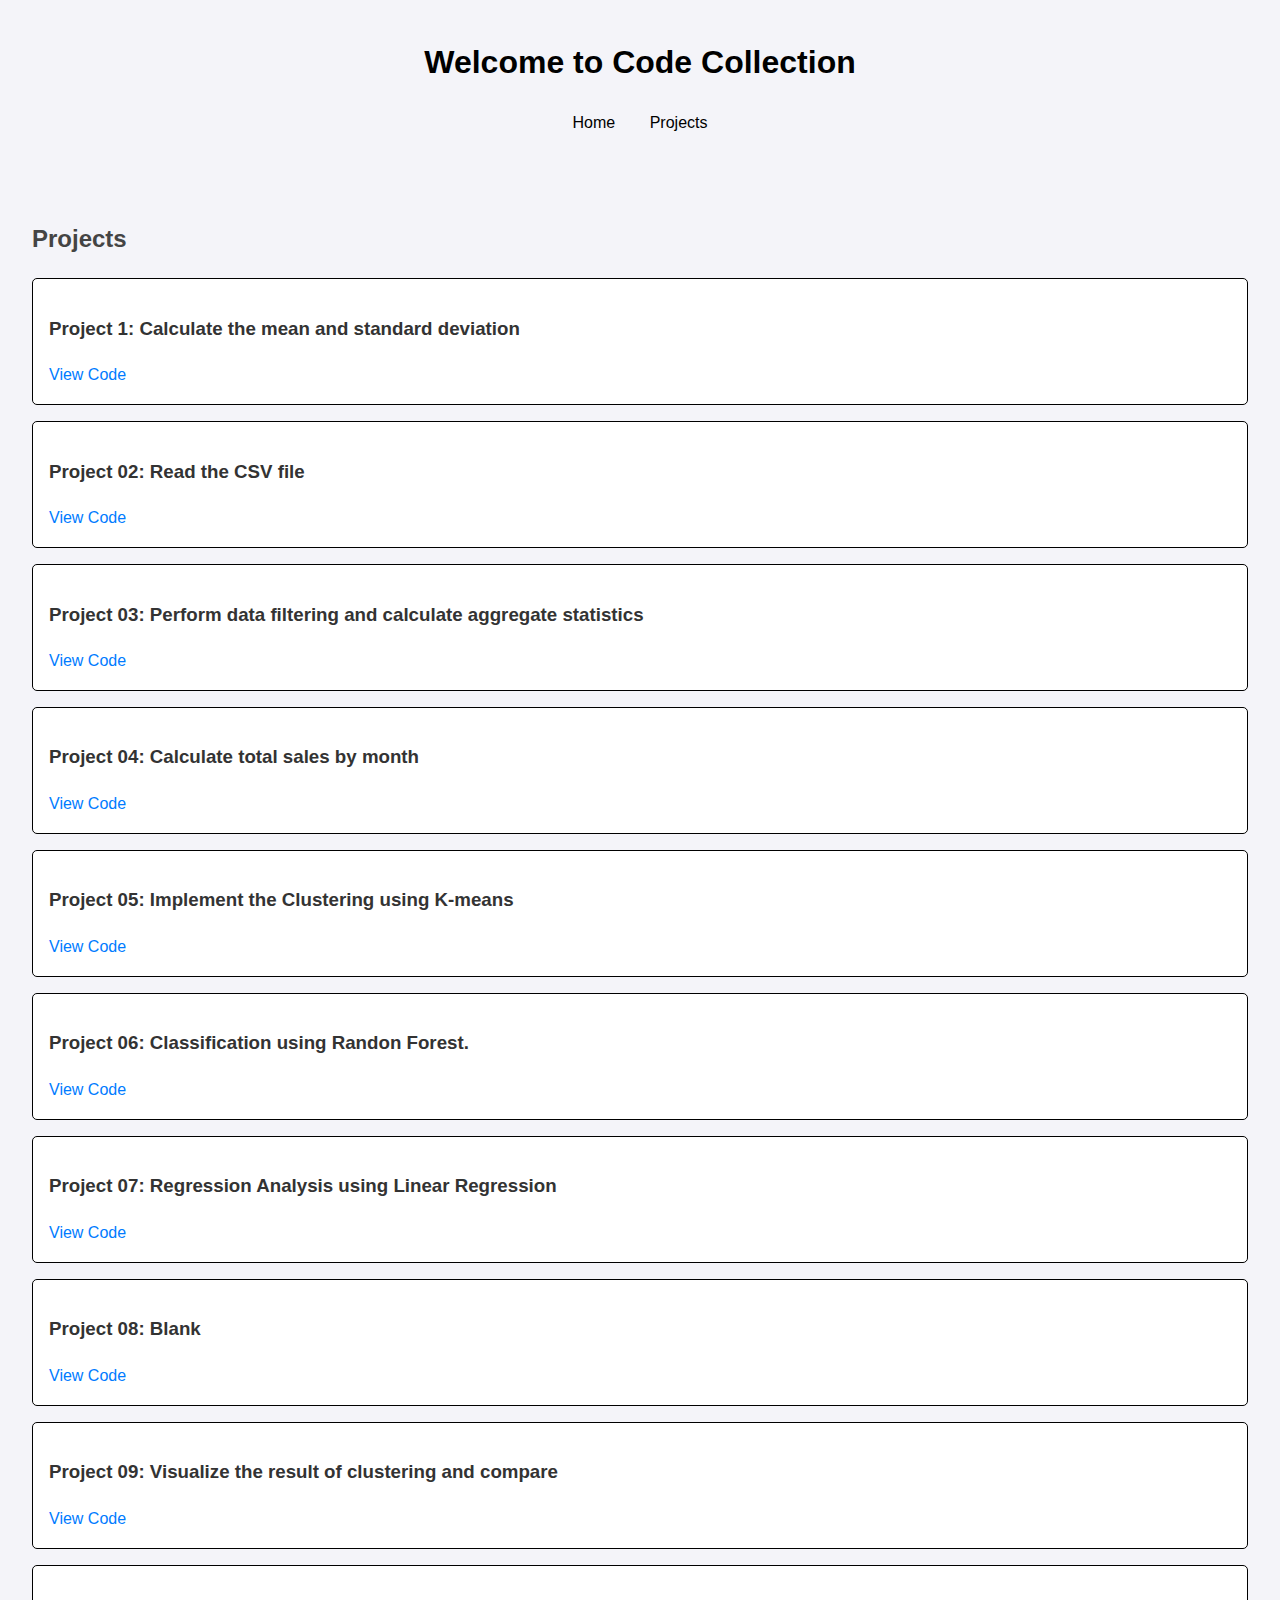
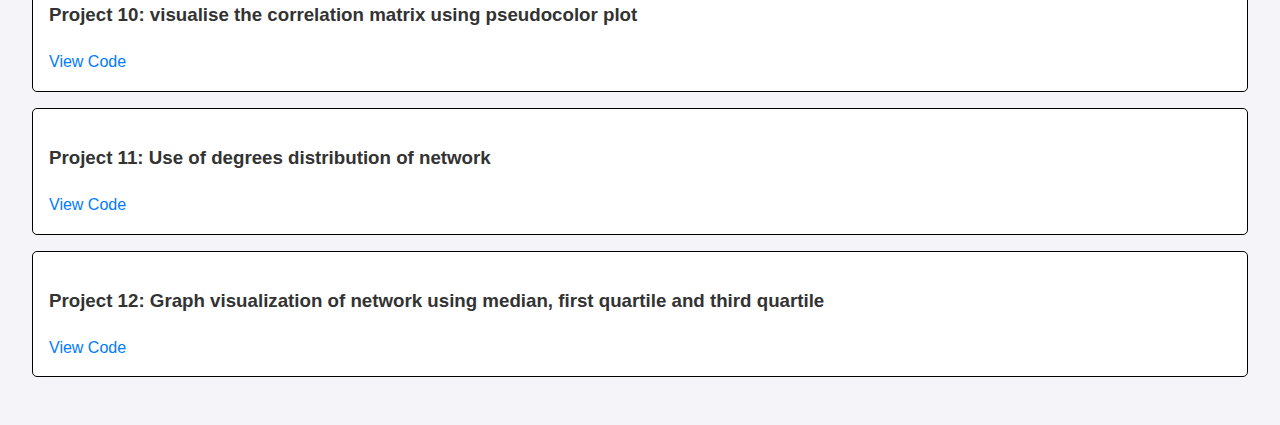
<file: index.html>
<!DOCTYPE html>
<html lang="en">
<head>
    <meta charset="UTF-8">
    <meta name="viewport" content="width=device-width, initial-scale=1.0">
    <title>Code Collection</title>
    <link rel="stylesheet" href="styles.css">
</head>
<body>
    <header>
        <h1>Welcome to Code Collection</h1>
        <nav>
            <ul>
                <li><a href="#home">Home</a></li>
                <li><a href="#projects">Projects</a></li>
            </ul>
        </nav>
    </header>
    <main>
        <section id="projects">
            <h2>Projects</h2>
            <div class="project">
                <h3>Project 1: Calculate the mean and standard deviation</h3>
                <a href="project1.html">View Code</a>
            </div>
            <div class="project">
                <h3>Project 02: Read the CSV file</h3>
                <a href="project2.html">View Code</a>
            </div>
            <div class="project">
                <h3>Project 03: Perform data filtering and calculate aggregate statistics</h3>
                <a href="project3.html">View Code</a>
            </div>
            <div class="project">
                <h3>Project 04: Calculate total sales by month</h3>
                <a href="project4.html">View Code</a>
            </div>
            <div class="project">
                <h3>Project 05: Implement the Clustering using K-means</h3>
                <a href="project5.html">View Code</a>
            </div>
            <div class="project">
                <h3>Project 06: Classification using Randon Forest.</h3>
                <a href="project6.html">View Code</a>
            </div>
            <div class="project">
                <h3>Project 07: Regression Analysis using Linear Regression</h3>
                <a href="project7.html">View Code</a>
            </div>
            <div class="project">
                <h3>Project 08: Blank</h3>
                <a href="project8.html">View Code</a>
            </div>
            <div class="project">
                <h3>Project 09: Visualize the result of clustering and compare</h3>
                <a href="project9.html">View Code</a>
            </div>
            <div class="project">
                <h3>Project 10: visualise the correlation matrix using pseudocolor plot</h3>
                <a href="project10.html">View Code</a>
            </div>
            <div class="project">
                <h3>Project 11: Use of degrees distribution of network</h3>
                <a href="project11.html">View Code</a>
            </div>
            <div class="project">
                <h3>Project 12: Graph visualization of network using median, first quartile and third quartile</h3>
                <a href="project12.html">View Code</a>
            </div>
            
            <!-- Add more projects here -->
        </section>
    </main>
</body>
</html>
</file>
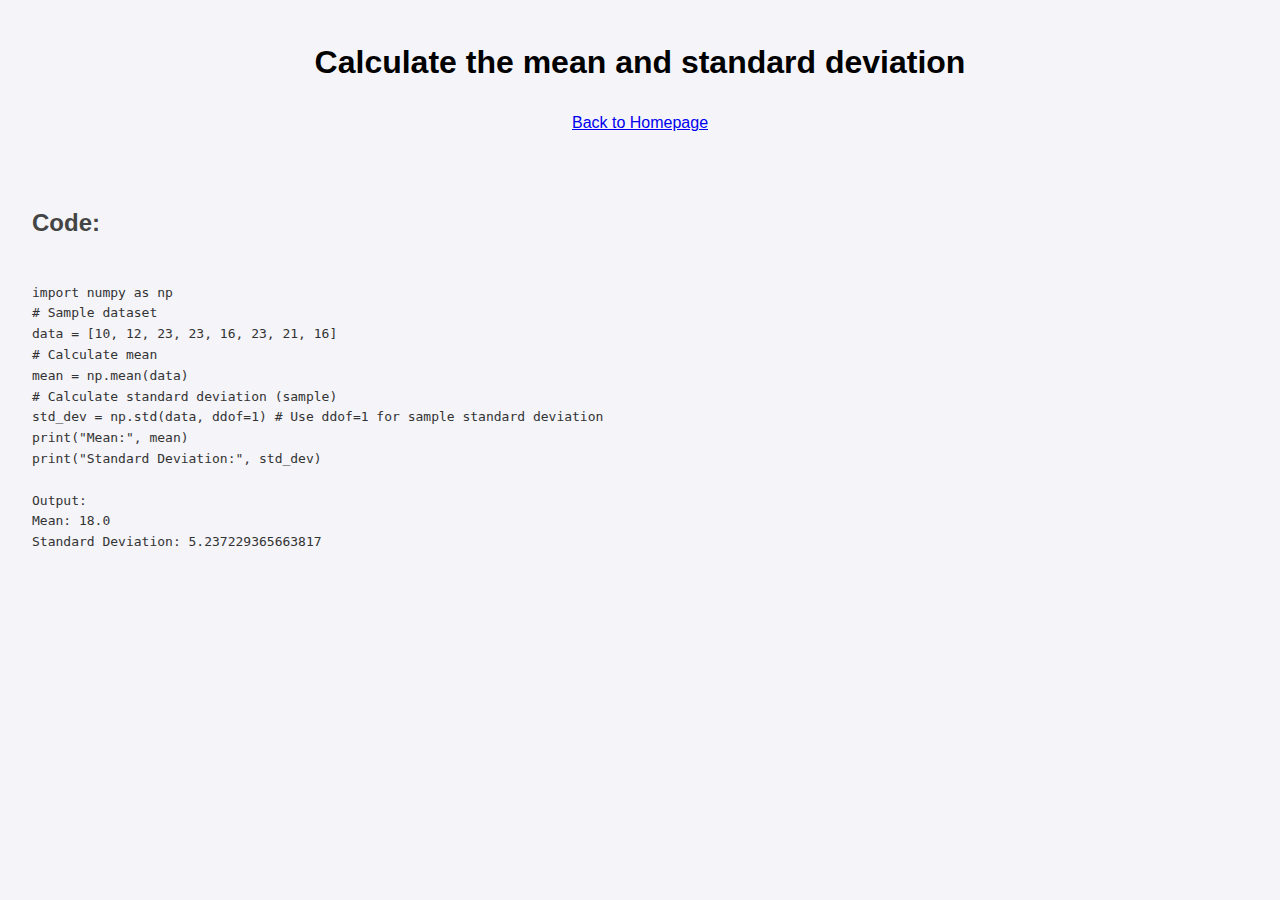
<file: project1.html>
<!DOCTYPE html>
<html lang="en">
<head>
    <meta charset="UTF-8">
    <meta name="viewport" content="width=device-width, initial-scale=1.0">
    <title>Project 1</title>
    <link rel="stylesheet" href="styles.css">
</head>
<body>
    <header>
        <h1>Calculate the mean and standard deviation</h1>
        <a href="index.html">Back to Homepage</a>
    </header>
    <main>
        <section>
            <h2>Code:</h2>
            <pre>
<code>
import numpy as np
# Sample dataset
data = [10, 12, 23, 23, 16, 23, 21, 16]
# Calculate mean
mean = np.mean(data)
# Calculate standard deviation (sample)
std_dev = np.std(data, ddof=1) # Use ddof=1 for sample standard deviation
print("Mean:", mean)
print("Standard Deviation:", std_dev)

Output:
Mean: 18.0
Standard Deviation: 5.237229365663817


</code>
            </pre>
        </section>
        <section>
            
        </section>
    </main>
    
</body>
</html>
</file>
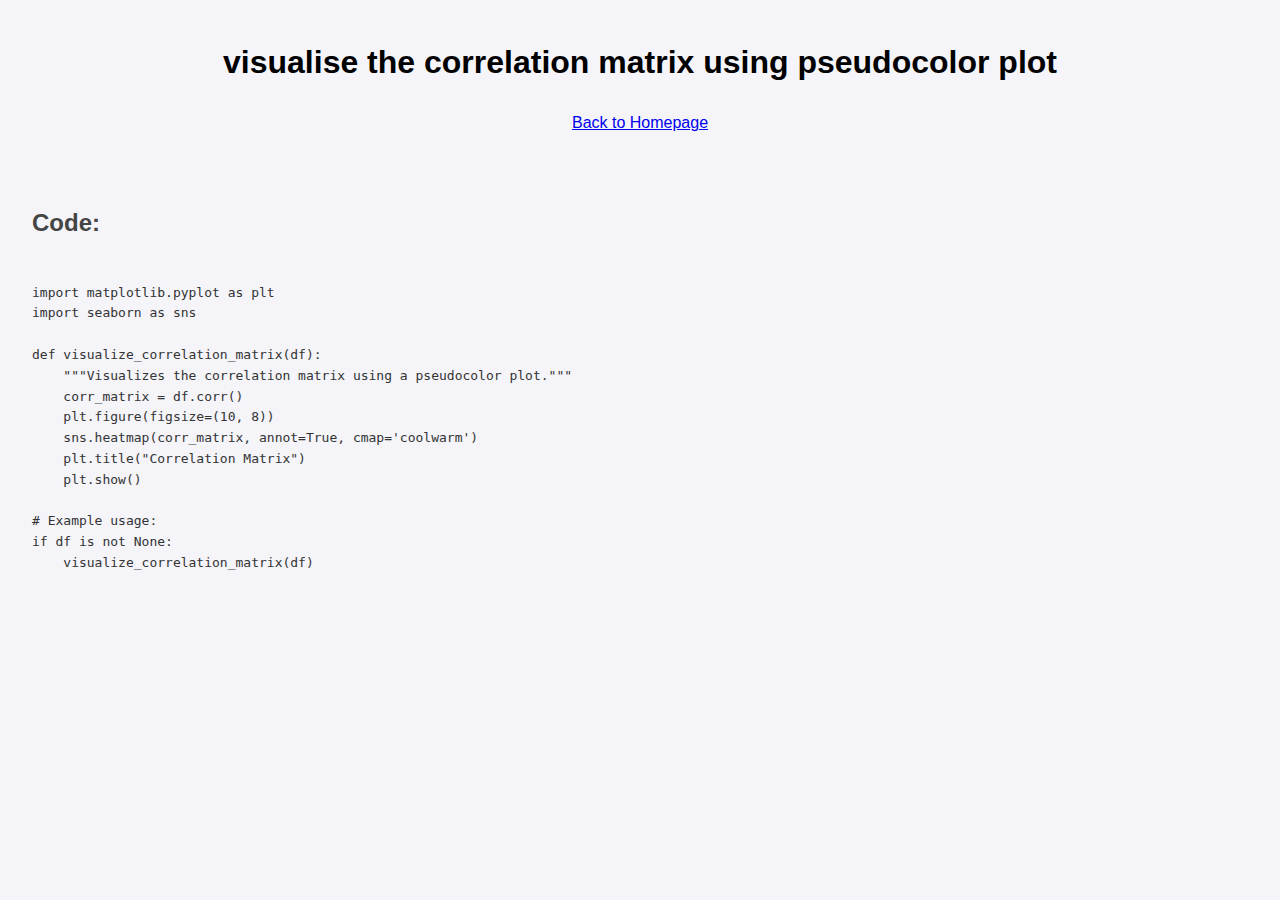
<file: project10.html>
<!DOCTYPE html>
<html lang="en">
<head>
    <meta charset="UTF-8">
    <meta name="viewport" content="width=device-width, initial-scale=1.0">
    <title>Project 10</title>
    <link rel="stylesheet" href="styles.css">
</head>
<body>
    <header>
        <h1>visualise the correlation matrix using pseudocolor plot</h1>
        <a href="index.html">Back to Homepage</a>
    </header>
    <main>
        <section>
            <h2>Code:</h2>
            <pre>
<code>
import matplotlib.pyplot as plt
import seaborn as sns

def visualize_correlation_matrix(df):
    """Visualizes the correlation matrix using a pseudocolor plot."""
    corr_matrix = df.corr()
    plt.figure(figsize=(10, 8))
    sns.heatmap(corr_matrix, annot=True, cmap='coolwarm')
    plt.title("Correlation Matrix")
    plt.show()

# Example usage:
if df is not None:
    visualize_correlation_matrix(df)


</code>
            </pre>
        </section>
        <section>
            
        </section>
    </main>
    
</body>
</html>
</file>
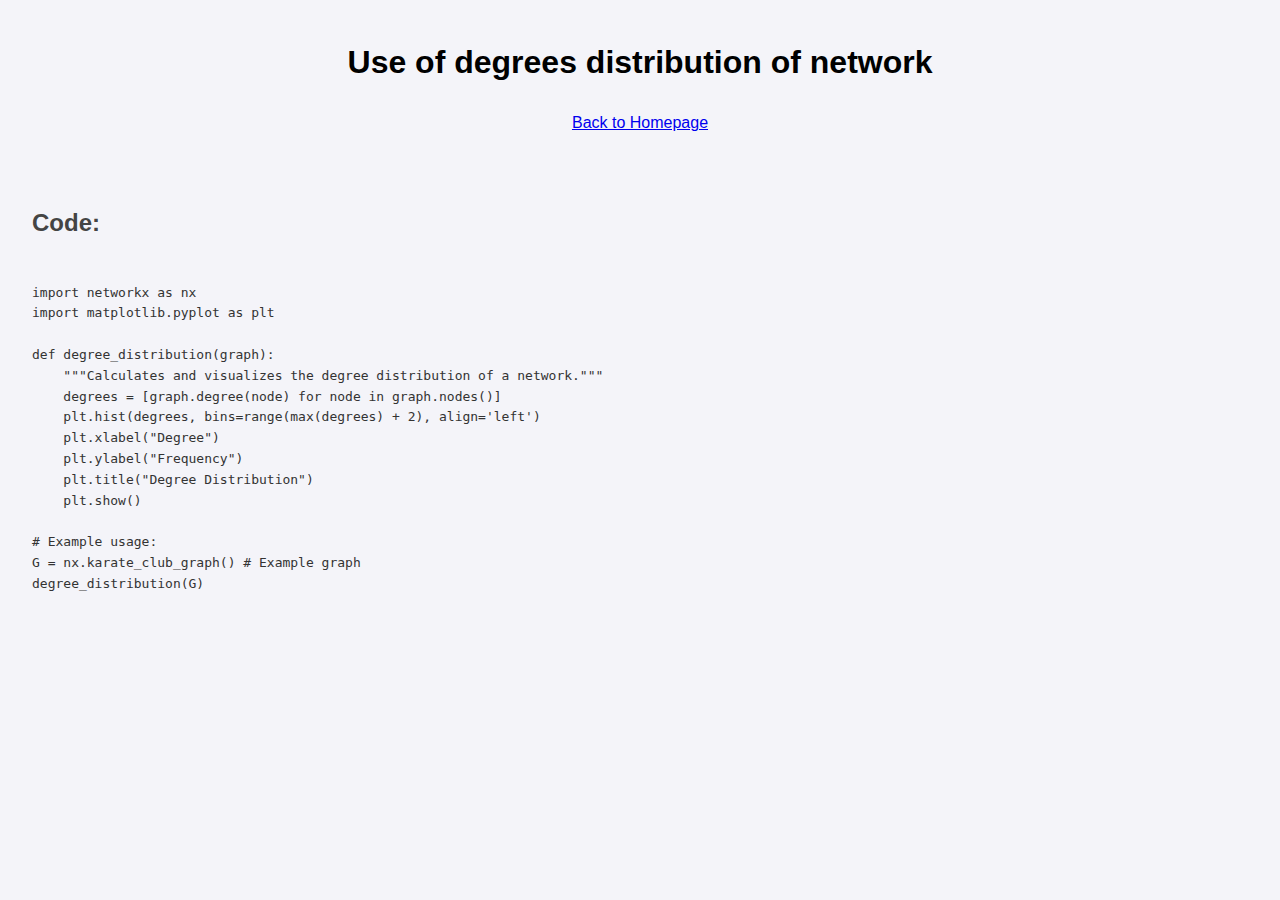
<file: project11.html>
<!DOCTYPE html>
<html lang="en">
<head>
    <meta charset="UTF-8">
    <meta name="viewport" content="width=device-width, initial-scale=1.0">
    <title>Project 11</title>
    <link rel="stylesheet" href="styles.css">
</head>
<body>
    <header>
        <h1>Use of degrees distribution of network</h1>
        <a href="index.html">Back to Homepage</a>
    </header>
    <main>
        <section>
            <h2>Code:</h2>
            <pre>
<code>
import networkx as nx
import matplotlib.pyplot as plt

def degree_distribution(graph):
    """Calculates and visualizes the degree distribution of a network."""
    degrees = [graph.degree(node) for node in graph.nodes()]
    plt.hist(degrees, bins=range(max(degrees) + 2), align='left')
    plt.xlabel("Degree")
    plt.ylabel("Frequency")
    plt.title("Degree Distribution")
    plt.show()

# Example usage:
G = nx.karate_club_graph() # Example graph
degree_distribution(G)

</code>
            </pre>
        </section>
        <section>
            
        </section>
    </main>
    
</body>
</html>
</file>
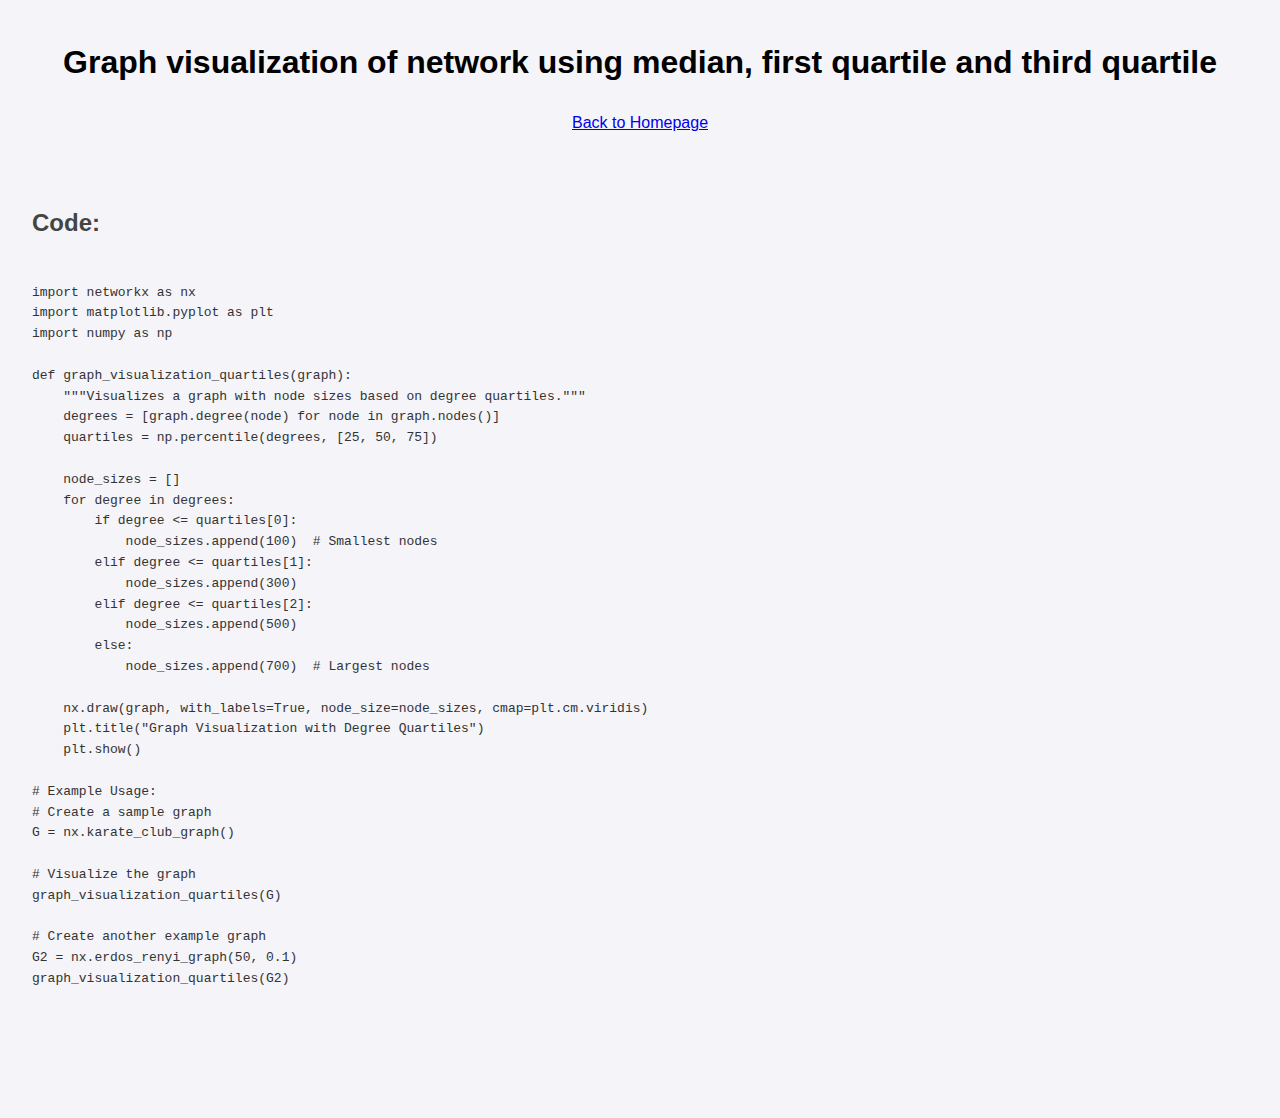
<file: project12.html>
<!DOCTYPE html>
<html lang="en">
<head>
    <meta charset="UTF-8">
    <meta name="viewport" content="width=device-width, initial-scale=1.0">
    <title>Project 12</title>
    <link rel="stylesheet" href="styles.css">
</head>
<body>
    <header>
        <h1>Graph visualization of network using median, first quartile and third quartile</h1>
        <a href="index.html">Back to Homepage</a>
    </header>
    <main>
        <section>
            <h2>Code:</h2>
            <pre>
<code>
import networkx as nx
import matplotlib.pyplot as plt
import numpy as np

def graph_visualization_quartiles(graph):
    """Visualizes a graph with node sizes based on degree quartiles."""
    degrees = [graph.degree(node) for node in graph.nodes()]
    quartiles = np.percentile(degrees, [25, 50, 75])

    node_sizes = []
    for degree in degrees:
        if degree <= quartiles[0]:
            node_sizes.append(100)  # Smallest nodes
        elif degree <= quartiles[1]:
            node_sizes.append(300)
        elif degree <= quartiles[2]:
            node_sizes.append(500)
        else:
            node_sizes.append(700)  # Largest nodes

    nx.draw(graph, with_labels=True, node_size=node_sizes, cmap=plt.cm.viridis)
    plt.title("Graph Visualization with Degree Quartiles")
    plt.show()

# Example Usage:
# Create a sample graph
G = nx.karate_club_graph()

# Visualize the graph
graph_visualization_quartiles(G)

# Create another example graph
G2 = nx.erdos_renyi_graph(50, 0.1)
graph_visualization_quartiles(G2)


</code>
            </pre>
        </section>
        <section>
            
        </section>
    </main>
    
</body>
</html>
</file>
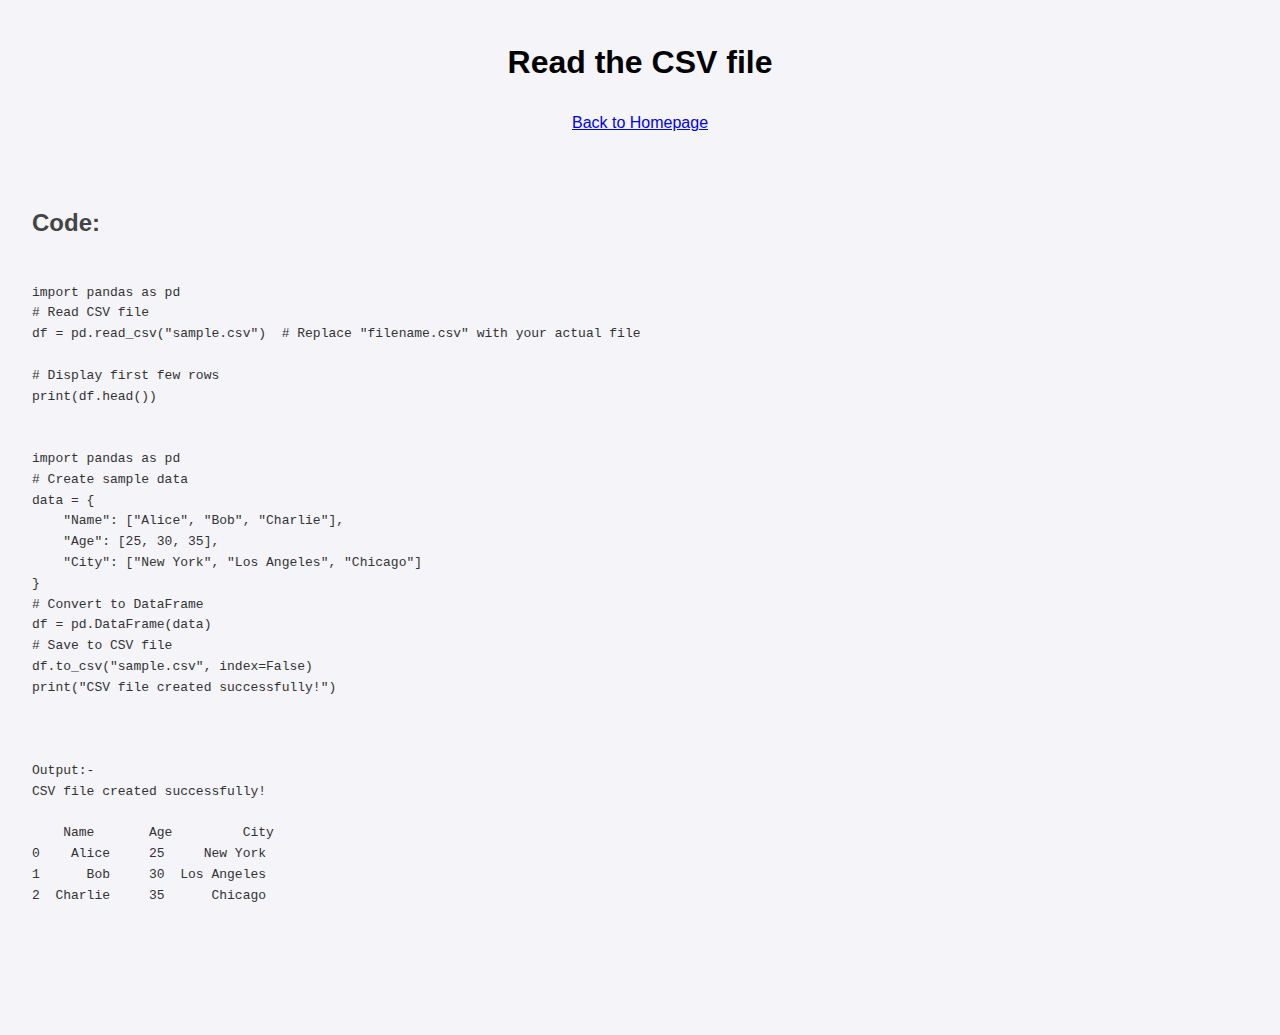
<file: project2.html>
<!DOCTYPE html>
<html lang="en">
<head>
    <meta charset="UTF-8">
    <meta name="viewport" content="width=device-width, initial-scale=1.0">
    <title>Project 2</title>
    <link rel="stylesheet" href="styles.css">
</head>
<body>
    <header>
        <h1>Read the CSV file</h1>
        <a href="index.html">Back to Homepage</a>
    </header>
    <main>
        <section>
            <h2>Code:</h2>
            <pre>
<code>
import pandas as pd
# Read CSV file
df = pd.read_csv("sample.csv")  # Replace "filename.csv" with your actual file

# Display first few rows
print(df.head())


import pandas as pd
# Create sample data
data = {
    "Name": ["Alice", "Bob", "Charlie"],
    "Age": [25, 30, 35],
    "City": ["New York", "Los Angeles", "Chicago"]
}
# Convert to DataFrame
df = pd.DataFrame(data)
# Save to CSV file
df.to_csv("sample.csv", index=False)
print("CSV file created successfully!")



Output:-
CSV file created successfully!

    Name       Age         City
0    Alice     25     New York
1      Bob     30  Los Angeles
2  Charlie     35      Chicago


</code>
            </pre>
        </section>
        <section>
            
        </section>
    </main>
    
</body>
</html>
</file>
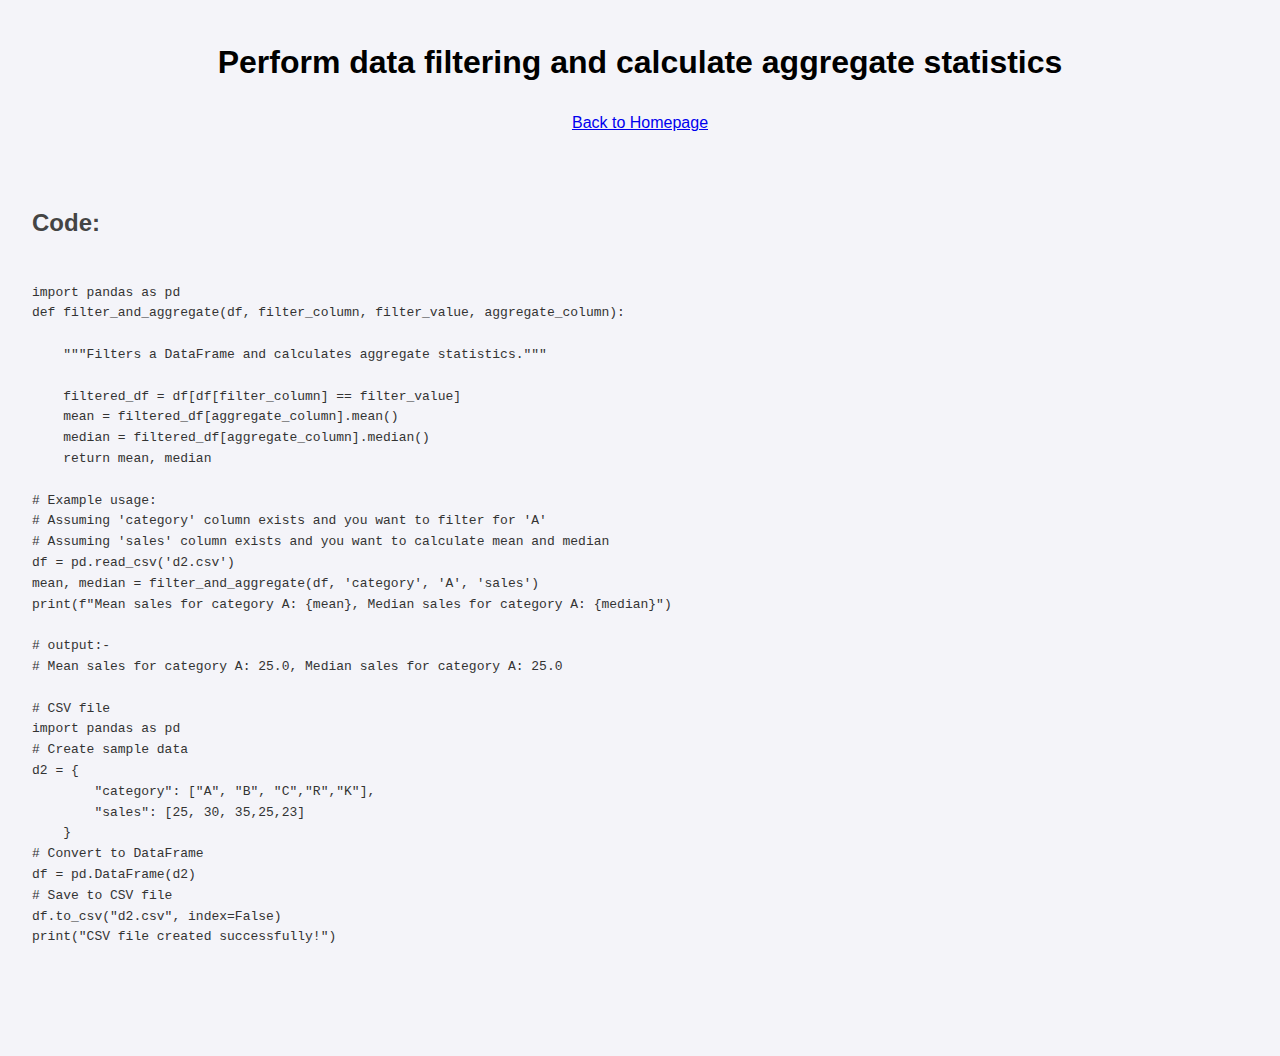
<file: project3.html>
<!DOCTYPE html>
<html lang="en">
<head>
    <meta charset="UTF-8">
    <meta name="viewport" content="width=device-width, initial-scale=1.0">
    <title>Project 3</title>
    <link rel="stylesheet" href="styles.css">
</head>
<body>
    <header>
        <h1>Perform data filtering and calculate aggregate statistics</h1>
        <a href="index.html">Back to Homepage</a>
    </header>
    <main>
        <section>
            <h2>Code:</h2>
            <pre>
<code>
import pandas as pd
def filter_and_aggregate(df, filter_column, filter_value, aggregate_column):

    """Filters a DataFrame and calculates aggregate statistics."""

    filtered_df = df[df[filter_column] == filter_value]
    mean = filtered_df[aggregate_column].mean()
    median = filtered_df[aggregate_column].median()
    return mean, median

# Example usage:
# Assuming 'category' column exists and you want to filter for 'A'
# Assuming 'sales' column exists and you want to calculate mean and median
df = pd.read_csv('d2.csv') 
mean, median = filter_and_aggregate(df, 'category', 'A', 'sales')
print(f"Mean sales for category A: {mean}, Median sales for category A: {median}")

# output:-
# Mean sales for category A: 25.0, Median sales for category A: 25.0

# CSV file
import pandas as pd
# Create sample data
d2 = {
        "category": ["A", "B", "C","R","K"],
        "sales": [25, 30, 35,25,23]
    }
# Convert to DataFrame
df = pd.DataFrame(d2)
# Save to CSV file
df.to_csv("d2.csv", index=False)
print("CSV file created successfully!")

</code>
            </pre>
        </section>
        <section>
            
        </section>
    </main>
    
</body>
</html>
</file>
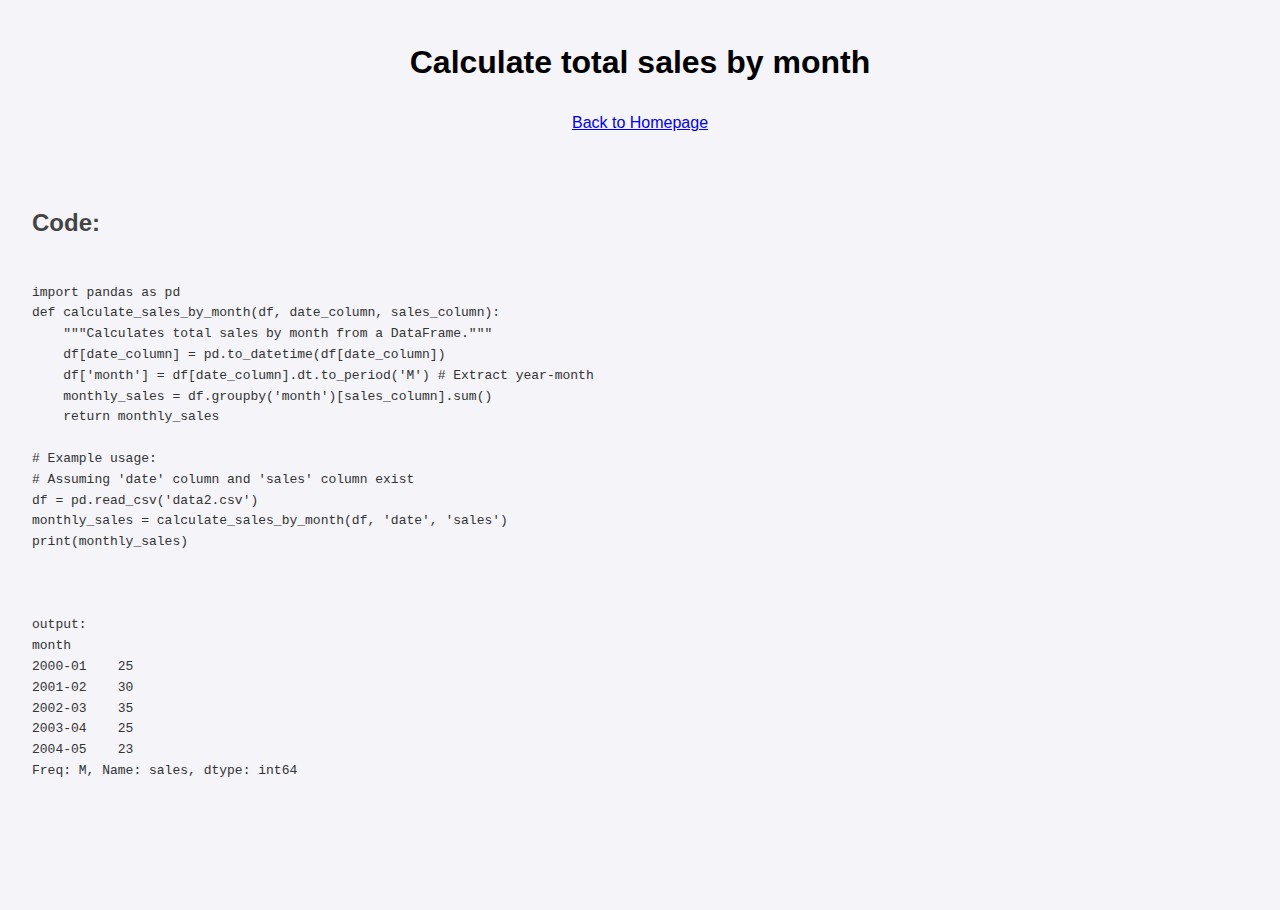
<file: project4.html>
<!DOCTYPE html>
<html lang="en">
<head>
    <meta charset="UTF-8">
    <meta name="viewport" content="width=device-width, initial-scale=1.0">
    <title>Project 4</title>
    <link rel="stylesheet" href="styles.css">
</head>
<body>
    <header>
        <h1>Calculate total sales by month</h1>
        <a href="index.html">Back to Homepage</a>
    </header>
    <main>
        <section>
            <h2>Code:</h2>
            <pre>
<code>
import pandas as pd
def calculate_sales_by_month(df, date_column, sales_column):
    """Calculates total sales by month from a DataFrame."""
    df[date_column] = pd.to_datetime(df[date_column])
    df['month'] = df[date_column].dt.to_period('M') # Extract year-month
    monthly_sales = df.groupby('month')[sales_column].sum()
    return monthly_sales

# Example usage:
# Assuming 'date' column and 'sales' column exist
df = pd.read_csv('data2.csv')
monthly_sales = calculate_sales_by_month(df, 'date', 'sales')
print(monthly_sales)



output:
month
2000-01    25
2001-02    30
2002-03    35
2003-04    25
2004-05    23
Freq: M, Name: sales, dtype: int64

        
</code>
            </pre>
        </section>
        <section>
            
        </section>
    </main>
    
</body>
</html>
</file>
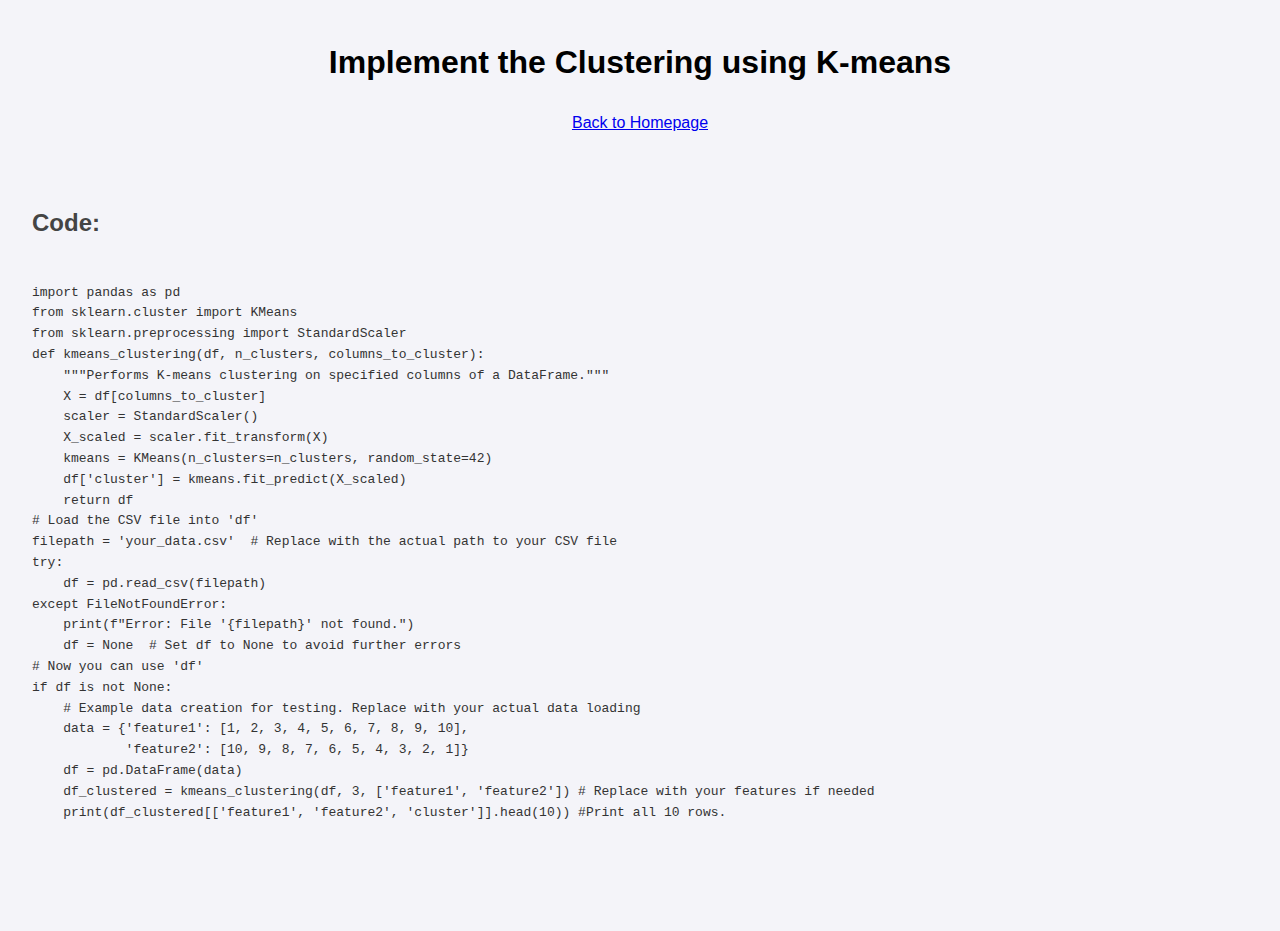
<file: project5.html>
<!DOCTYPE html>
<html lang="en">
<head>
    <meta charset="UTF-8">
    <meta name="viewport" content="width=device-width, initial-scale=1.0">
    <title>Project 5</title>
    <link rel="stylesheet" href="styles.css">
</head>
<body>
    <header>
        <h1>Implement the Clustering using K-means</h1>
        <a href="index.html">Back to Homepage</a>
    </header>
    <main>
        <section>
            <h2>Code:</h2>
            <pre>
<code>
import pandas as pd
from sklearn.cluster import KMeans
from sklearn.preprocessing import StandardScaler
def kmeans_clustering(df, n_clusters, columns_to_cluster):
    """Performs K-means clustering on specified columns of a DataFrame."""
    X = df[columns_to_cluster]
    scaler = StandardScaler()
    X_scaled = scaler.fit_transform(X)
    kmeans = KMeans(n_clusters=n_clusters, random_state=42)
    df['cluster'] = kmeans.fit_predict(X_scaled)
    return df
# Load the CSV file into 'df'
filepath = 'your_data.csv'  # Replace with the actual path to your CSV file
try:
    df = pd.read_csv(filepath)
except FileNotFoundError:
    print(f"Error: File '{filepath}' not found.")
    df = None  # Set df to None to avoid further errors
# Now you can use 'df'
if df is not None:
    # Example data creation for testing. Replace with your actual data loading
    data = {'feature1': [1, 2, 3, 4, 5, 6, 7, 8, 9, 10],
            'feature2': [10, 9, 8, 7, 6, 5, 4, 3, 2, 1]}
    df = pd.DataFrame(data)
    df_clustered = kmeans_clustering(df, 3, ['feature1', 'feature2']) # Replace with your features if needed
    print(df_clustered[['feature1', 'feature2', 'cluster']].head(10)) #Print all 10 rows.
                
</code>
            </pre>
        </section>
        <section>
            
        </section>
    </main>
    
</body>
</html>
</file>
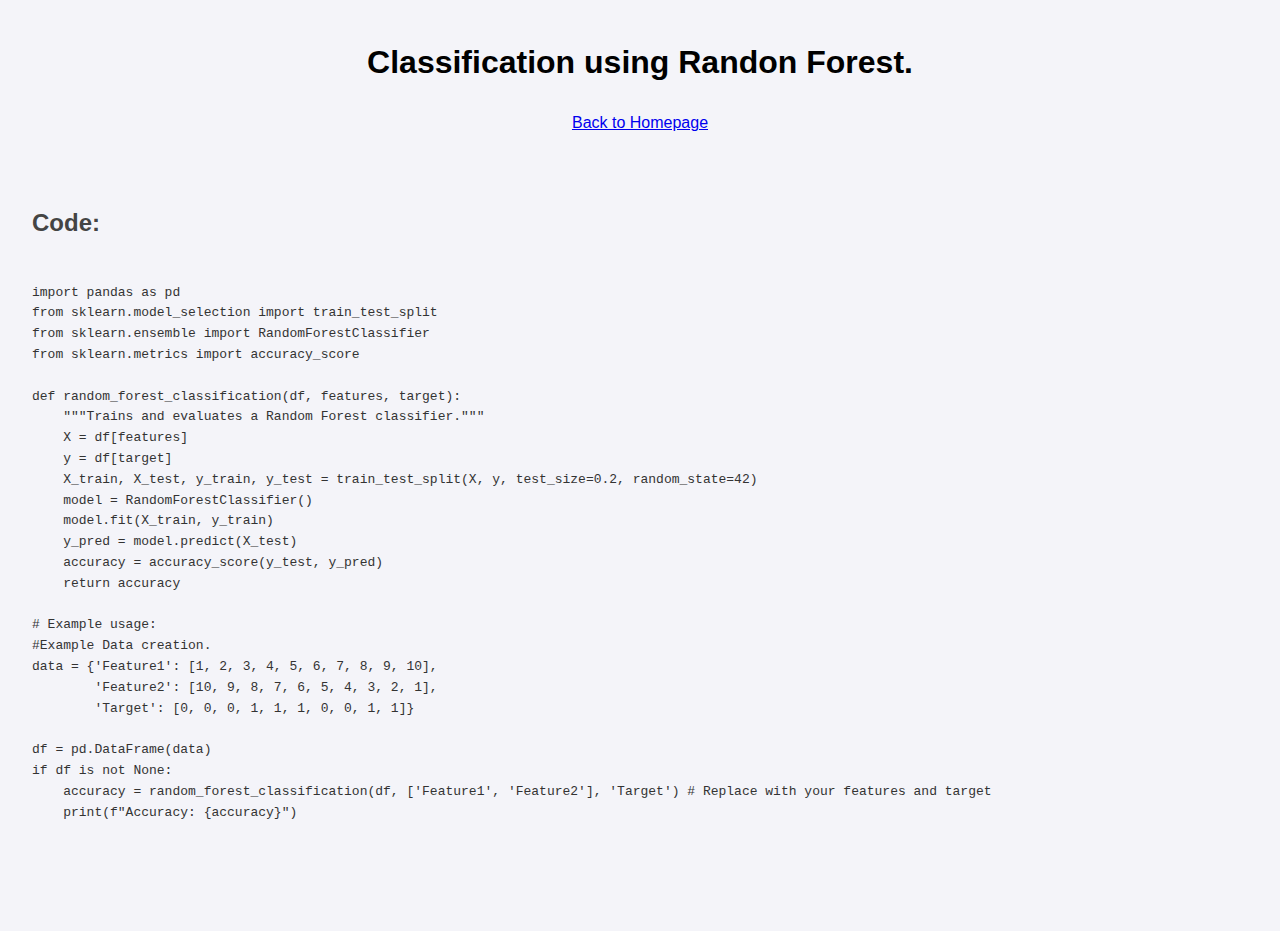
<file: project6.html>
<!DOCTYPE html>
<html lang="en">
<head>
    <meta charset="UTF-8">
    <meta name="viewport" content="width=device-width, initial-scale=1.0">
    <title>Project 6</title>
    <link rel="stylesheet" href="styles.css">
</head>
<body>
    <header>
        <h1>Classification using Randon Forest.</h1>
        <a href="index.html">Back to Homepage</a>
    </header>
    <main>
        <section>
            <h2>Code:</h2>
            <pre>
<code>
import pandas as pd
from sklearn.model_selection import train_test_split
from sklearn.ensemble import RandomForestClassifier
from sklearn.metrics import accuracy_score

def random_forest_classification(df, features, target):
    """Trains and evaluates a Random Forest classifier."""
    X = df[features]
    y = df[target]
    X_train, X_test, y_train, y_test = train_test_split(X, y, test_size=0.2, random_state=42)
    model = RandomForestClassifier()
    model.fit(X_train, y_train)
    y_pred = model.predict(X_test)
    accuracy = accuracy_score(y_test, y_pred)
    return accuracy

# Example usage:
#Example Data creation.
data = {'Feature1': [1, 2, 3, 4, 5, 6, 7, 8, 9, 10],
        'Feature2': [10, 9, 8, 7, 6, 5, 4, 3, 2, 1],
        'Target': [0, 0, 0, 1, 1, 1, 0, 0, 1, 1]}

df = pd.DataFrame(data)
if df is not None:
    accuracy = random_forest_classification(df, ['Feature1', 'Feature2'], 'Target') # Replace with your features and target
    print(f"Accuracy: {accuracy}")

</code>
            </pre>
        </section>
        <section>
            
        </section>
    </main>
    
</body>
</html>
</file>
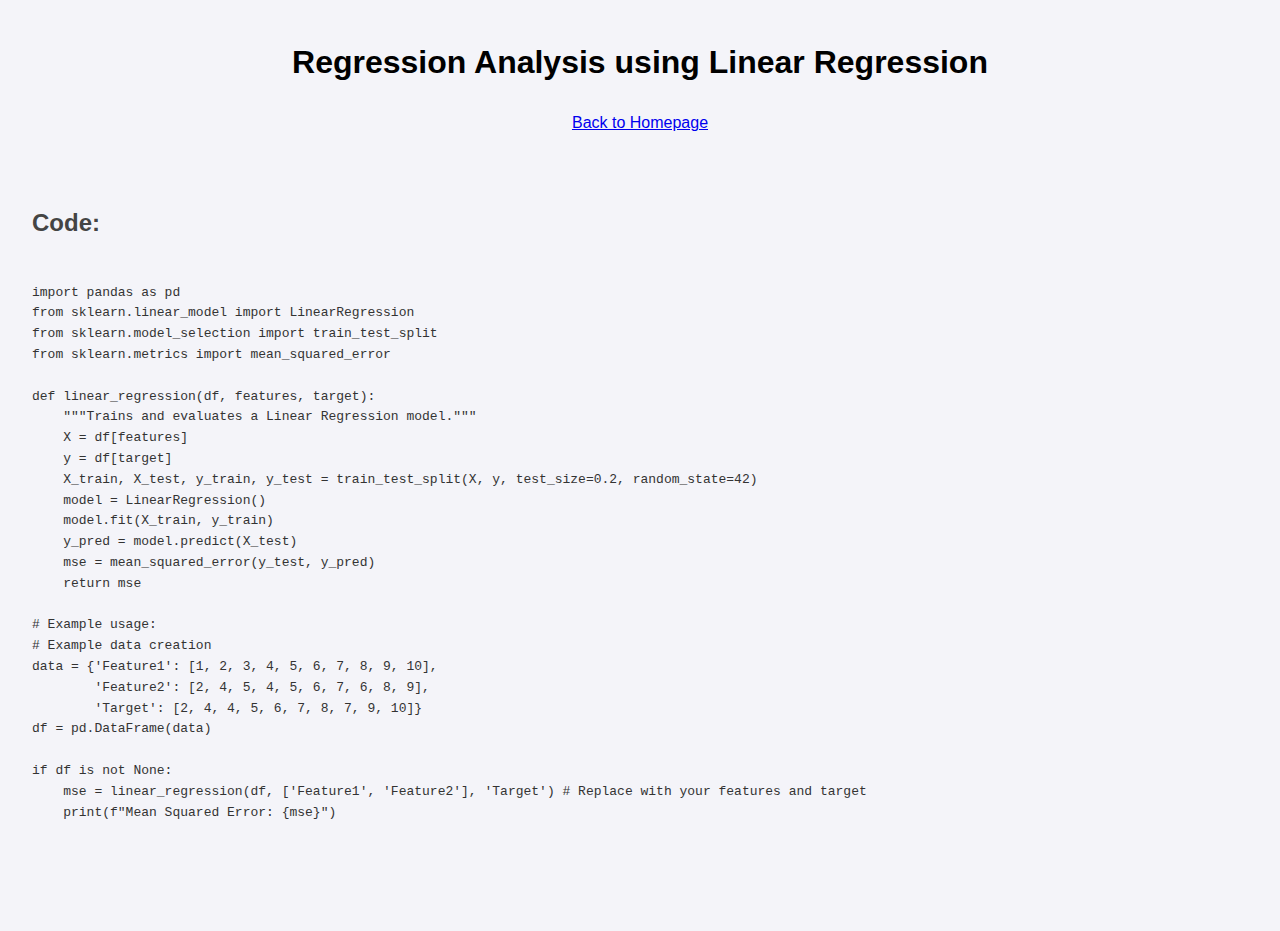
<file: project7.html>
<!DOCTYPE html>
<html lang="en">
<head>
    <meta charset="UTF-8">
    <meta name="viewport" content="width=device-width, initial-scale=1.0">
    <title>Project 7</title>
    <link rel="stylesheet" href="styles.css">
</head>
<body>
    <header>
        <h1>Regression Analysis using Linear Regression</h1>
        <a href="index.html">Back to Homepage</a>
    </header>
    <main>
        <section>
            <h2>Code:</h2>
            <pre>
<code>
import pandas as pd
from sklearn.linear_model import LinearRegression
from sklearn.model_selection import train_test_split
from sklearn.metrics import mean_squared_error

def linear_regression(df, features, target):
    """Trains and evaluates a Linear Regression model."""
    X = df[features]
    y = df[target]
    X_train, X_test, y_train, y_test = train_test_split(X, y, test_size=0.2, random_state=42)
    model = LinearRegression()
    model.fit(X_train, y_train)
    y_pred = model.predict(X_test)
    mse = mean_squared_error(y_test, y_pred)
    return mse

# Example usage:
# Example data creation
data = {'Feature1': [1, 2, 3, 4, 5, 6, 7, 8, 9, 10],
        'Feature2': [2, 4, 5, 4, 5, 6, 7, 6, 8, 9],
        'Target': [2, 4, 4, 5, 6, 7, 8, 7, 9, 10]}
df = pd.DataFrame(data)

if df is not None:
    mse = linear_regression(df, ['Feature1', 'Feature2'], 'Target') # Replace with your features and target
    print(f"Mean Squared Error: {mse}")

</code>
            </pre>
        </section>
        <section>
            
        </section>
    </main>
    
</body>
</html>
</file>
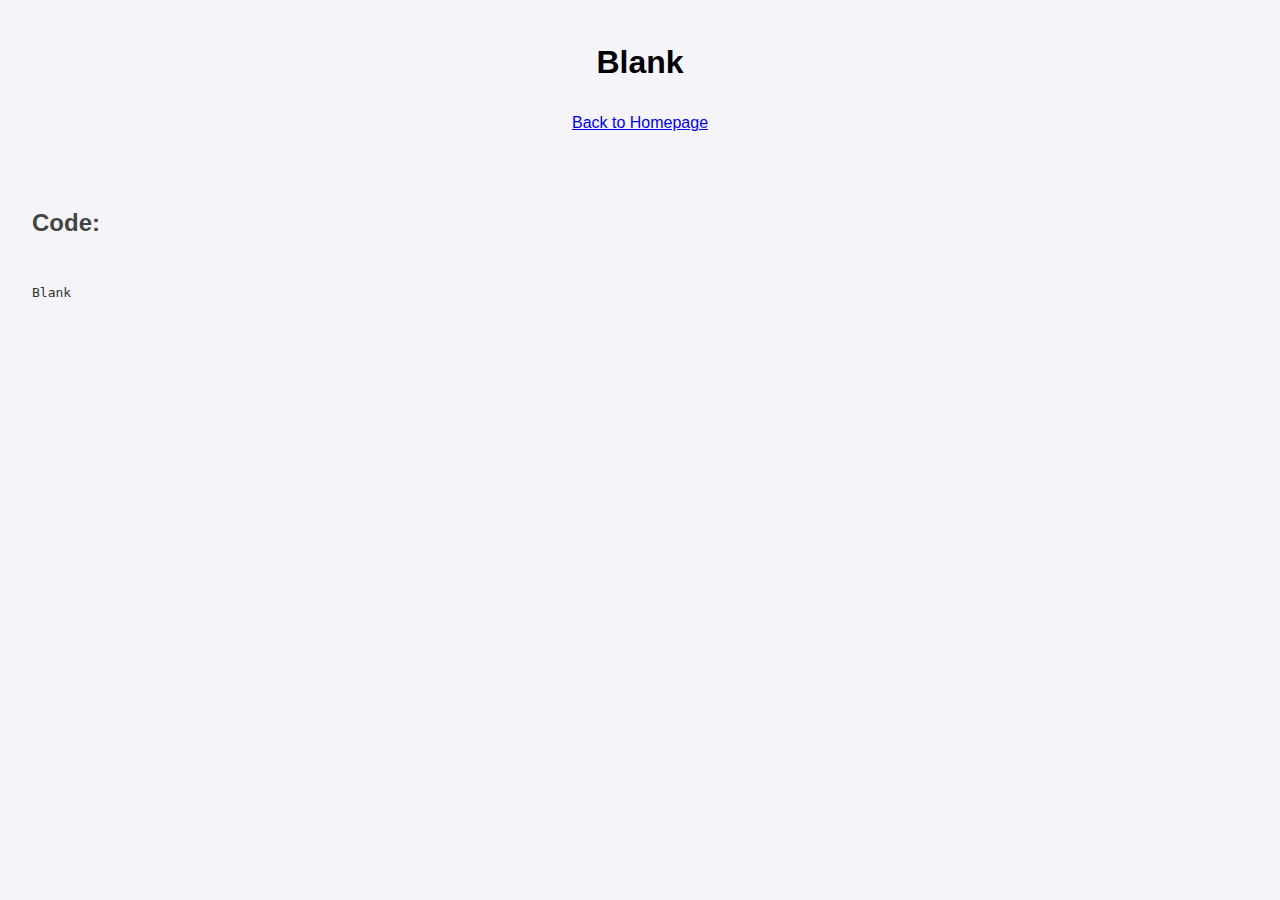
<file: project8.html>
<!DOCTYPE html>
<html lang="en">
<head>
    <meta charset="UTF-8">
    <meta name="viewport" content="width=device-width, initial-scale=1.0">
    <title>Project 8</title>
    <link rel="stylesheet" href="styles.css">
</head>
<body>
    <header>
        <h1>Blank</h1>
        <a href="index.html">Back to Homepage</a>
    </header>
    <main>
        <section>
            <h2>Code:</h2>
            <pre>
<code>
Blank   
</code>
            </pre>
        </section>
        <section>
            
        </section>
    </main>
    
</body>
</html>
</file>
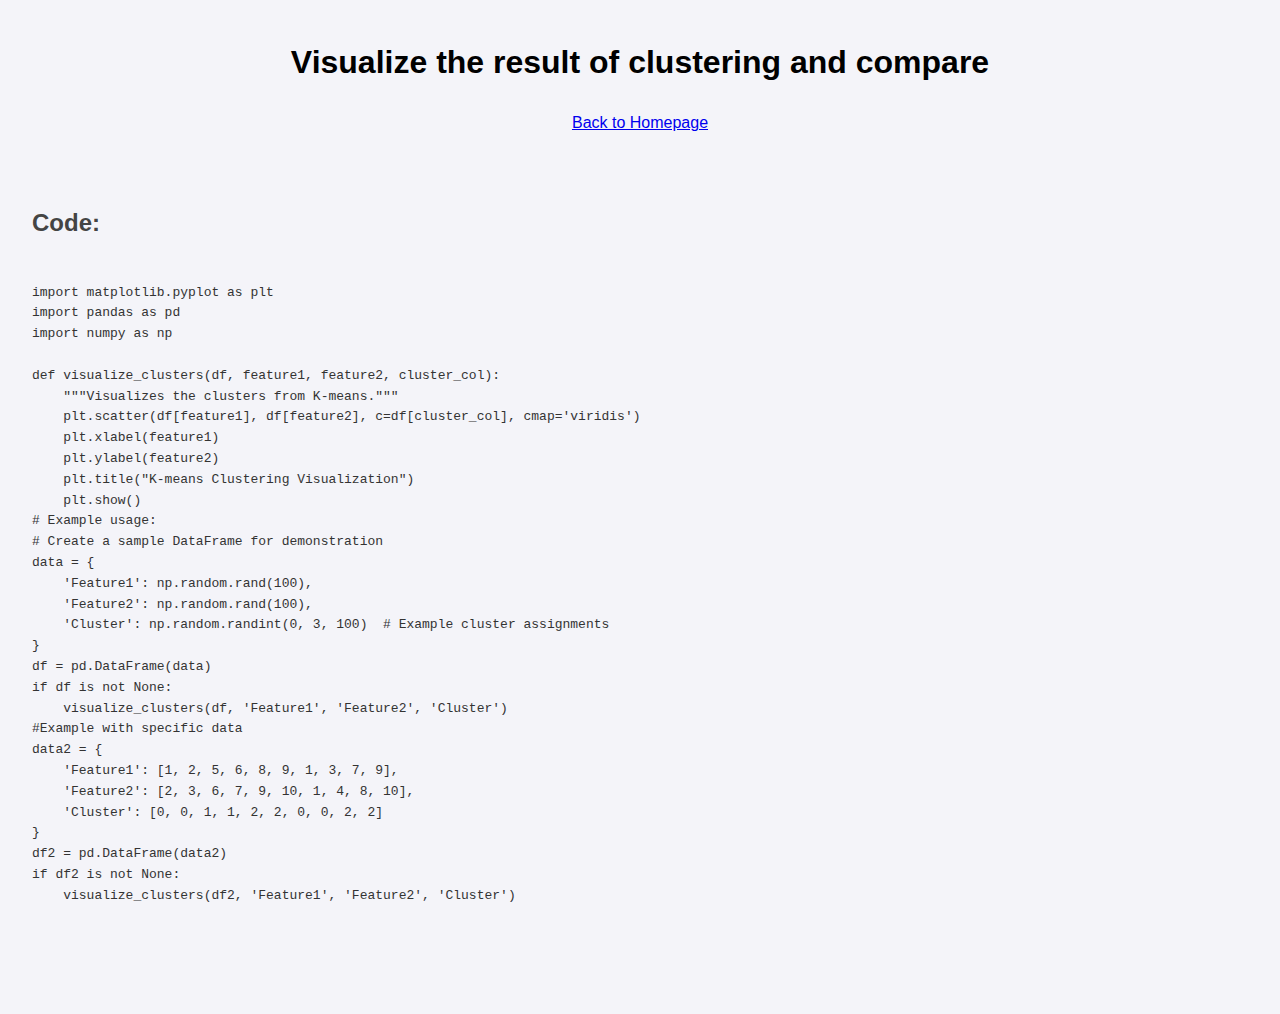
<file: project9.html>
<!DOCTYPE html>
<html lang="en">
<head>
    <meta charset="UTF-8">
    <meta name="viewport" content="width=device-width, initial-scale=1.0">
    <title>Project 9</title>
    <link rel="stylesheet" href="styles.css">
</head>
<body>
    <header>
        <h1>Visualize the result of clustering and compare</h1>
        <a href="index.html">Back to Homepage</a>
    </header>
    <main>
        <section>
            <h2>Code:</h2>
            <pre>
<code>
import matplotlib.pyplot as plt
import pandas as pd
import numpy as np

def visualize_clusters(df, feature1, feature2, cluster_col):
    """Visualizes the clusters from K-means."""
    plt.scatter(df[feature1], df[feature2], c=df[cluster_col], cmap='viridis')
    plt.xlabel(feature1)
    plt.ylabel(feature2)
    plt.title("K-means Clustering Visualization")
    plt.show()
# Example usage:
# Create a sample DataFrame for demonstration
data = {
    'Feature1': np.random.rand(100),
    'Feature2': np.random.rand(100),
    'Cluster': np.random.randint(0, 3, 100)  # Example cluster assignments
}
df = pd.DataFrame(data)
if df is not None:
    visualize_clusters(df, 'Feature1', 'Feature2', 'Cluster')
#Example with specific data
data2 = {
    'Feature1': [1, 2, 5, 6, 8, 9, 1, 3, 7, 9],
    'Feature2': [2, 3, 6, 7, 9, 10, 1, 4, 8, 10],
    'Cluster': [0, 0, 1, 1, 2, 2, 0, 0, 2, 2]
}
df2 = pd.DataFrame(data2)
if df2 is not None:
    visualize_clusters(df2, 'Feature1', 'Feature2', 'Cluster')

</code>
            </pre>
        </section>
        <section>
            
        </section>
    </main>
    
</body>
</html>
</file>
<file: styles.css>
body {
    font-family: Arial, sans-serif;
    margin: 0;
    padding: 0;
    line-height: 1.6;
    color: #333;
    background-color: #f4f4f9;
}

header {
    background: #f4f4f9;
    color: #000000;
    padding: 1rem 0;
    text-align: center;
}

header nav ul {
    list-style: none;
    padding: 0;
}

header nav ul li {
    display: inline;
    margin: 0 15px;
}

header nav ul li a {
    color: #000000;
    text-decoration: none;
}

main {
    padding: 2rem;
}

main h2 {
    color: #444;
}

.project {
    background: #fff;
    padding: 1rem;
    margin: 1rem 0;
    border: 1px solid #ddd;
    border-radius: 5px;
    border: 1px solid #000000;
}

.project a {
    color: #007bff;
    text-decoration: none;
}

footer {
    background: #333;
    color: #fff;
    text-align: center;
    padding: 1rem 0;
    margin-top: 2rem;
}
</file>
